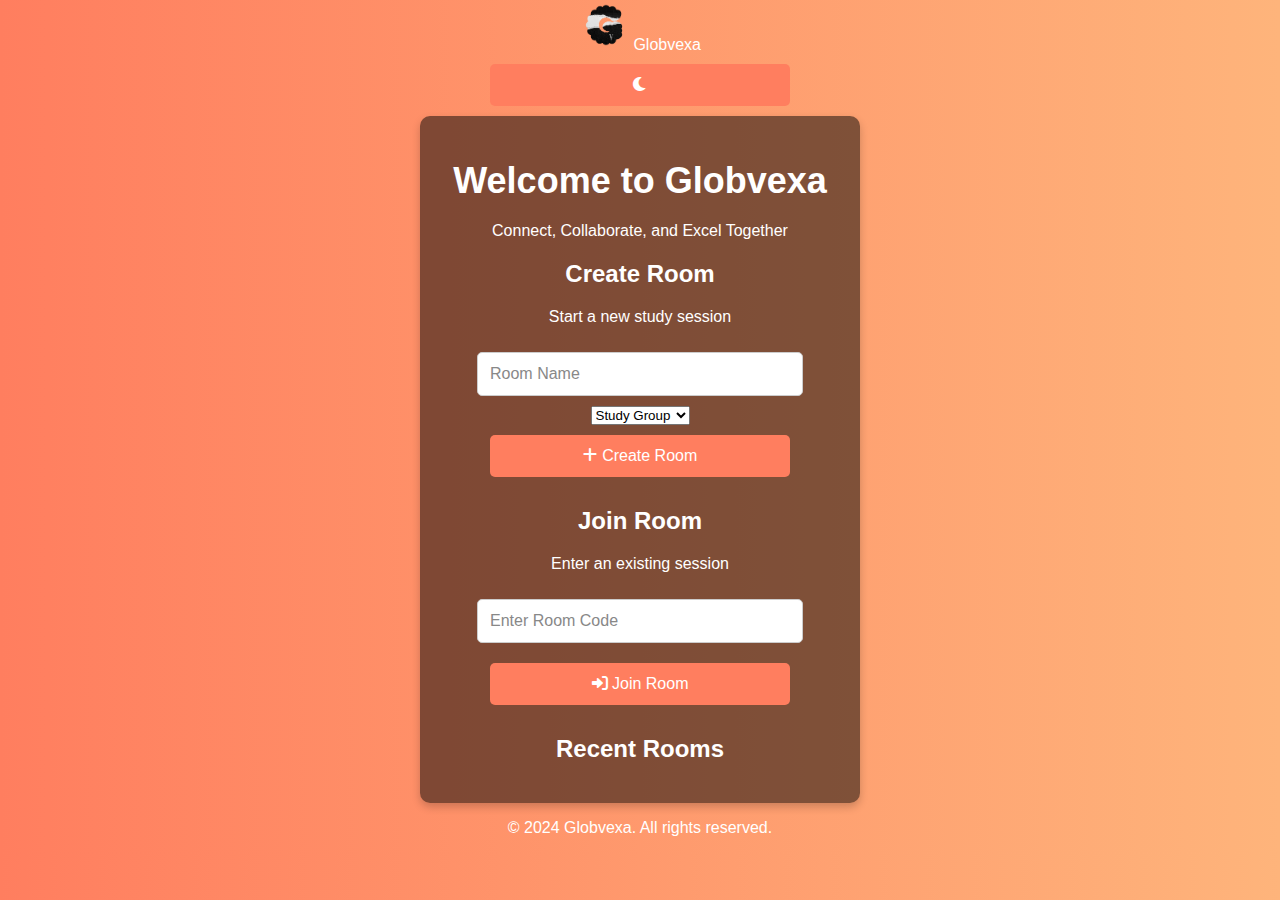
<file: index.html>
<!DOCTYPE html>
<html lang="en">
<head>
    <meta charset="UTF-8">
    <meta name="viewport" content="width=device-width, initial-scale=1.0">
    <title>Globvexa</title>
    <link rel="stylesheet" href="https://cdnjs.cloudflare.com/ajax/libs/font-awesome/6.0.0/css/all.min.css">
    <link rel="stylesheet" href="style.css">
</head>
<body>
    <nav class="navbar">
        <div class="nav-brand">
             <img src="assets/logo-light.png" alt="Globvexa Logo" width="50px">
            <span>Globvexa</span>
        </div>
        <button id="themeToggle" class="theme-toggle">
            <i class="fas fa-moon"></i>
        </button>
    </nav>

    <main class="container">
        <div class="hero-section">
            <h1>Welcome to Globvexa</h1>
            <p>Connect, Collaborate, and Excel Together</p>
        </div>

        <div class="features-grid">
            <div class="feature-card">
                <h2>Create Room</h2>
                <p>Start a new study session</p>
                <div class="room-creation-form">
                    <input type="text" id="roomName" placeholder="Room Name" class="input-field">
                    <select id="roomType" class="input-field">
                        <option value="study">Study Group</option>
                        <option value="discussion">Discussion</option>
                        <option value="project">Project Work</option>
                    </select>
                    <button id="createRoom" class="primary-button">
                        <i class="fas fa-plus"></i> Create Room
                    </button>
                </div>
            </div>

            <div class="feature-card">
                <h2>Join Room</h2>
                <p>Enter an existing session</p>
                <div class="room-join-form">
                    <input type="text" id="roomCode" placeholder="Enter Room Code" class="input-field">
                    <button id="joinRoom" class="secondary-button">
                        <i class="fas fa-sign-in-alt"></i> Join Room
                    </button>
                </div>
            </div>
        </div>

        <div class="active-rooms">
            <h2>Recent Rooms</h2>
            <div id="roomsList" class="rooms-grid"></div>
        </div>
    </main>

    <footer class="footer">
        <p>© 2024 Globvexa. All rights reserved.</p>
    </footer>

    <script src="app.js"></script>
</body>
</html>
</file>
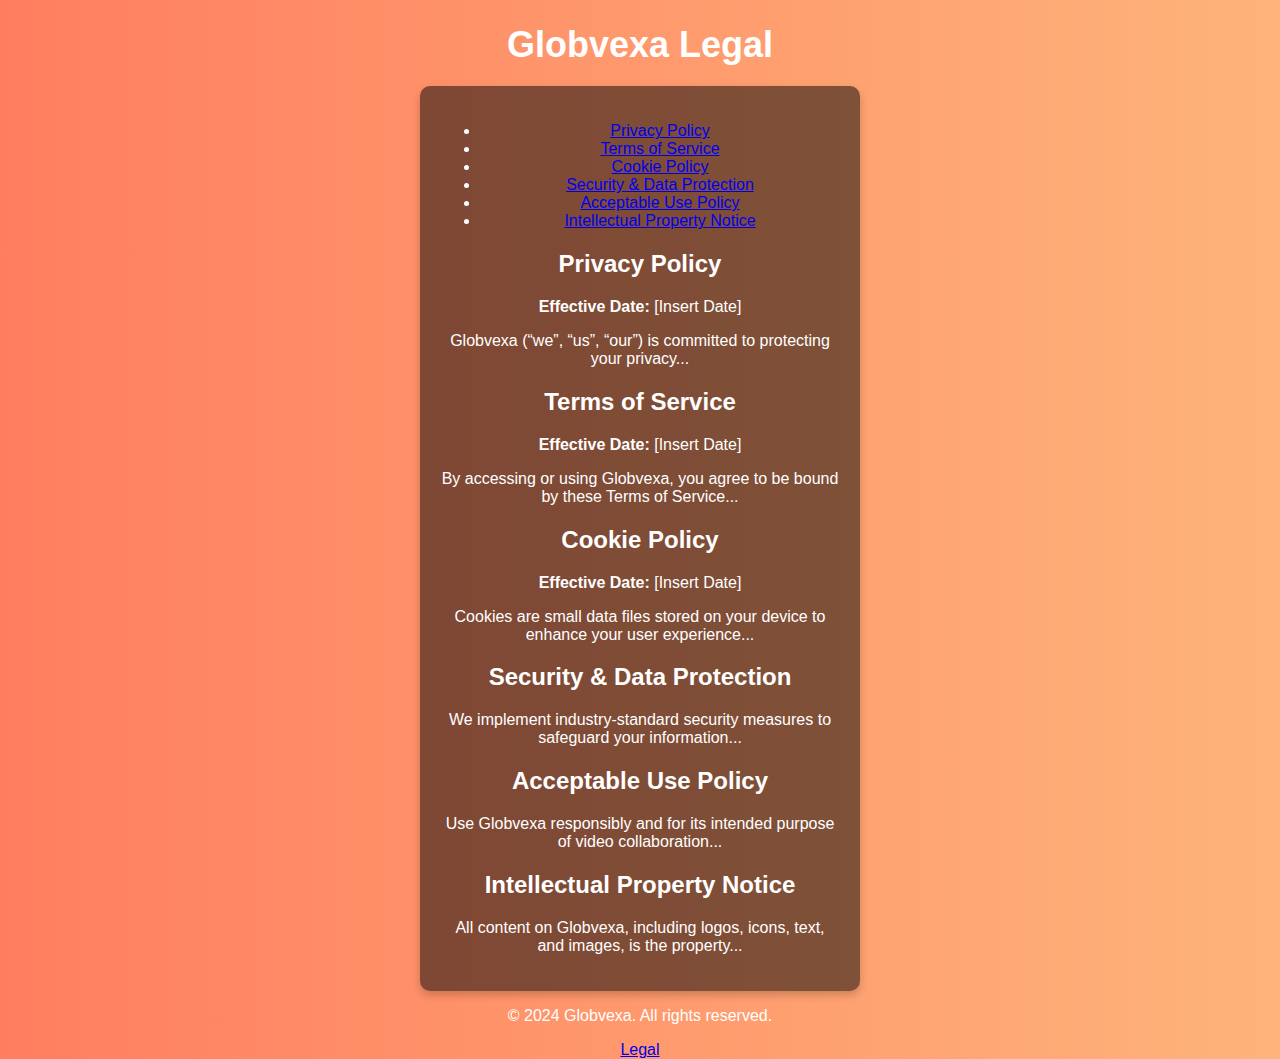
<file: legal.html>
<!DOCTYPE html>
<html lang="en">
<head>
  <meta charset="UTF-8" />
  <meta name="viewport" content="width=device-width, initial-scale=1.0"/>
  <title>Globvexa Legal</title>
  <link rel="icon" type="image/png" sizes="32x32" href="assets/favicon.ico">
  <link rel="stylesheet" href="https://cdnjs.cloudflare.com/ajax/libs/font-awesome/6.0.0/css/all.min.css">
  <link rel="stylesheet" href="style.css">
</head>
<body>
  <header>
    <!-- Optional site header or navigation -->
    <h1>Globvexa Legal</h1>
  </header>

  <main class="container">
    <!-- Table of Contents for easy navigation within the same page -->
    <nav>
      <ul>
        <li><a href="#privacy">Privacy Policy</a></li>
        <li><a href="#terms">Terms of Service</a></li>
        <li><a href="#cookie">Cookie Policy</a></li>
        <li><a href="#security">Security & Data Protection</a></li>
        <li><a href="#acceptable-use">Acceptable Use Policy</a></li>
        <li><a href="#ip-notice">Intellectual Property Notice</a></li>
      </ul>
    </nav>

    <!-- Privacy Policy -->
    <section id="privacy">
      <h2>Privacy Policy</h2>
      <p><strong>Effective Date:</strong> [Insert Date]</p>
      <p>Globvexa (“we”, “us”, “our”) is committed to protecting your privacy...</p>
    </section>

    <!-- Terms of Service -->
    <section id="terms">
      <h2>Terms of Service</h2>
      <p><strong>Effective Date:</strong> [Insert Date]</p>
      <p>By accessing or using Globvexa, you agree to be bound by these Terms of Service...</p>
    </section>

    <!-- Cookie Policy -->
    <section id="cookie">
      <h2>Cookie Policy</h2>
      <p><strong>Effective Date:</strong> [Insert Date]</p>
      <p>Cookies are small data files stored on your device to enhance your user experience...</p>
    </section>

    <!-- Security & Data Protection -->
    <section id="security">
      <h2>Security & Data Protection</h2>
      <p>We implement industry-standard security measures to safeguard your information...</p>
    </section>

    <!-- Acceptable Use Policy -->
    <section id="acceptable-use">
      <h2>Acceptable Use Policy</h2>
      <p>Use Globvexa responsibly and for its intended purpose of video collaboration...</p>
    </section>

    <!-- Intellectual Property Notice -->
    <section id="ip-notice">
      <h2>Intellectual Property Notice</h2>
      <p>All content on Globvexa, including logos, icons, text, and images, is the property...</p>
    </section>
  </main>

  <footer class="footer">
    <p>© 2024 Globvexa. All rights reserved.</p>
    <nav class="footer-nav">
        <a href="legal.html">Legal</a>
      </nav>
  </footer>
</body>
</html>
</file>
<file: style.css>
body {
    font-family: 'Arial', sans-serif;
    text-align: center;
    margin: 0;
    padding: 0;
    background: linear-gradient(to right, #ff7e5f, #feb47b);
    color: #fff;
}

.container {
    margin-top: 50px;
    padding: 20px;
    border-radius: 10px;
    background-color: rgba(0, 0, 0, 0.5);
    box-shadow: 0 4px 8px rgba(0, 0, 0, 0.2);
    max-width: 400px;
    margin: auto;
}

h1 {
    font-size: 36px;
    margin-bottom: 20px;
}

button, input {
    margin: 10px;
    padding: 12px;
    font-size: 16px;
    border: none;
    border-radius: 5px;
    width: 100%;
    max-width: 300px;
}

button {
    background-color: #ff7e5f;
    color: #fff;
    cursor: pointer;
    transition: background 0.3s;
}

button:hover {
    background-color: #feb47b;
}

input {
    background-color: #fff;
    color: #333;
    border: 1px solid #ccc;
}

input::placeholder {
    color: #888;
}

.history-button {
    margin: 5px;
    padding: 10px;
    background-color: #ff7e5f;
    color: #fff;
    border: none;
    border-radius: 5px;
    cursor: pointer;
    transition: background 0.3s;
}

.history-button:hover {
    background-color: #feb47b;
}
</file>
